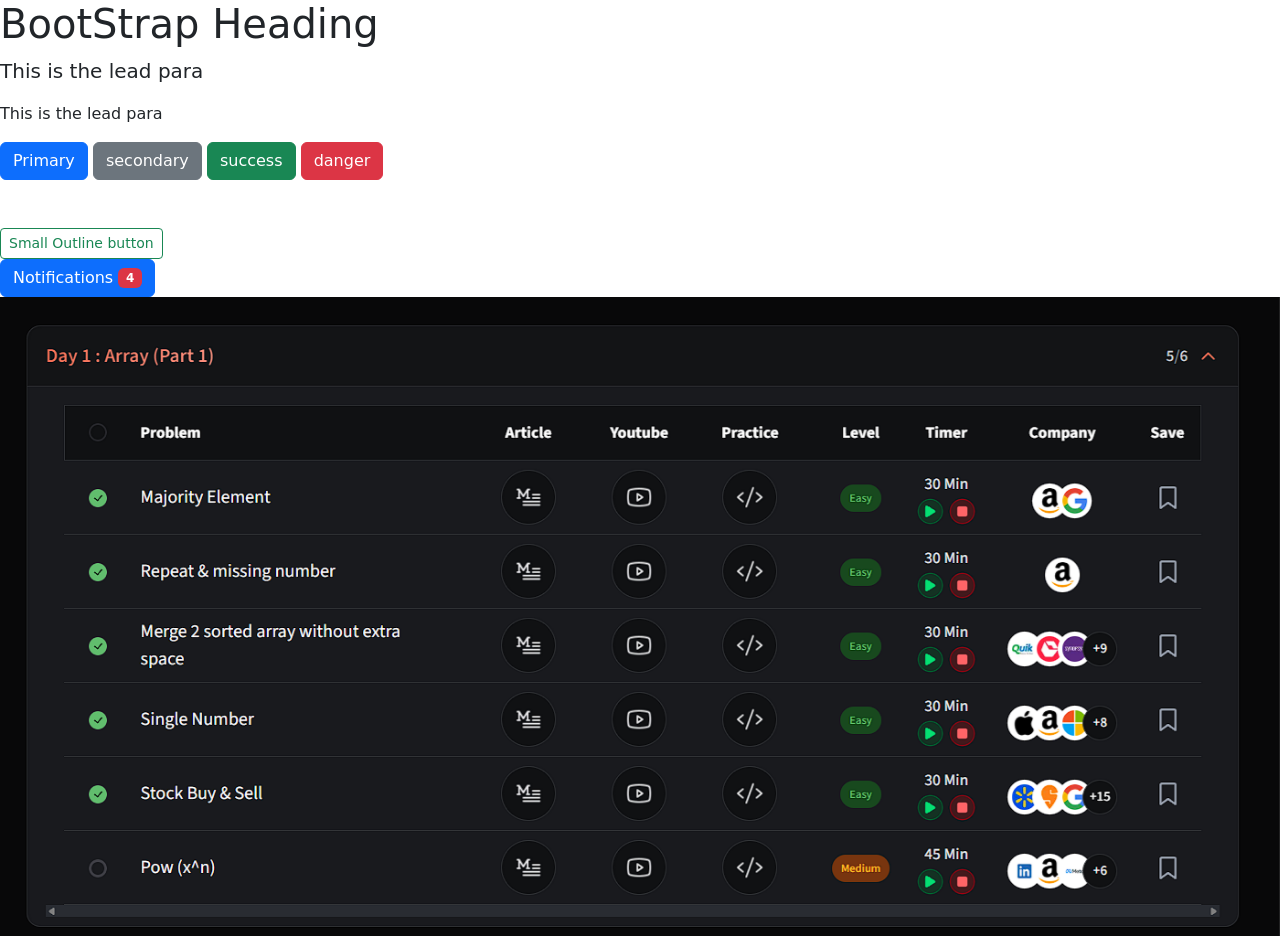
<file: index.html>
<!DOCTYPE html>
<html lang="en">
<head>
    <meta charset="UTF-8">
    <meta name="viewport" content="width=device-width, initial-scale=1.0">
    <title>Document</title>

    <link href="https://cdn.jsdelivr.net/npm/bootstrap@5.3.0/dist/css/bootstrap.min.css" rel="stylesheet">
 
    
</head>
<body>
    <!-- <img src="Ak.png" class="img-fluid" alt="responsive image"> -->
    <h1>BootStrap Heading</h1>
    <p class="lead">This is the lead para </p>
    <p >This is the lead para </p>
    <button type="button" class="btn btn-primary">Primary</button>
    <button type="button" class="btn btn-secondary">secondary</button>
    <button type="button" class="btn btn-success">success</button>
    <button type="button" class="btn btn-danger">danger</button>
    <br><br><br>
    <button type="button" class="btn btn-outline-success btn-sm">Small Outline button</button> 
    <!-- sm  or xl -->
    <br>
    <button class="btn btn-primary">Notifications <span class="badge bg-danger">4</span></button>

    <div id="carouselExampleSlidesOnly" class="carousel slide" data-bs-ride="carousel">
        <div class="carousel-inner">
            <div class="carousel-item active">
                <img src="Ak.png" class="d-block w-100" alt="Slide 1">
            </div>
            <div class="carousel-item ">
                <img src="Ak1.png" class="d-block w-100" alt="Slide 2">
            </div>
        </div>
    </div>
    
    <script src="https://cdn.jsdelivr.net/npm/bootstrap@5.3.0/dist/js/bootstrap.bundle.min.js"></script>
</body>
</html>
</file>
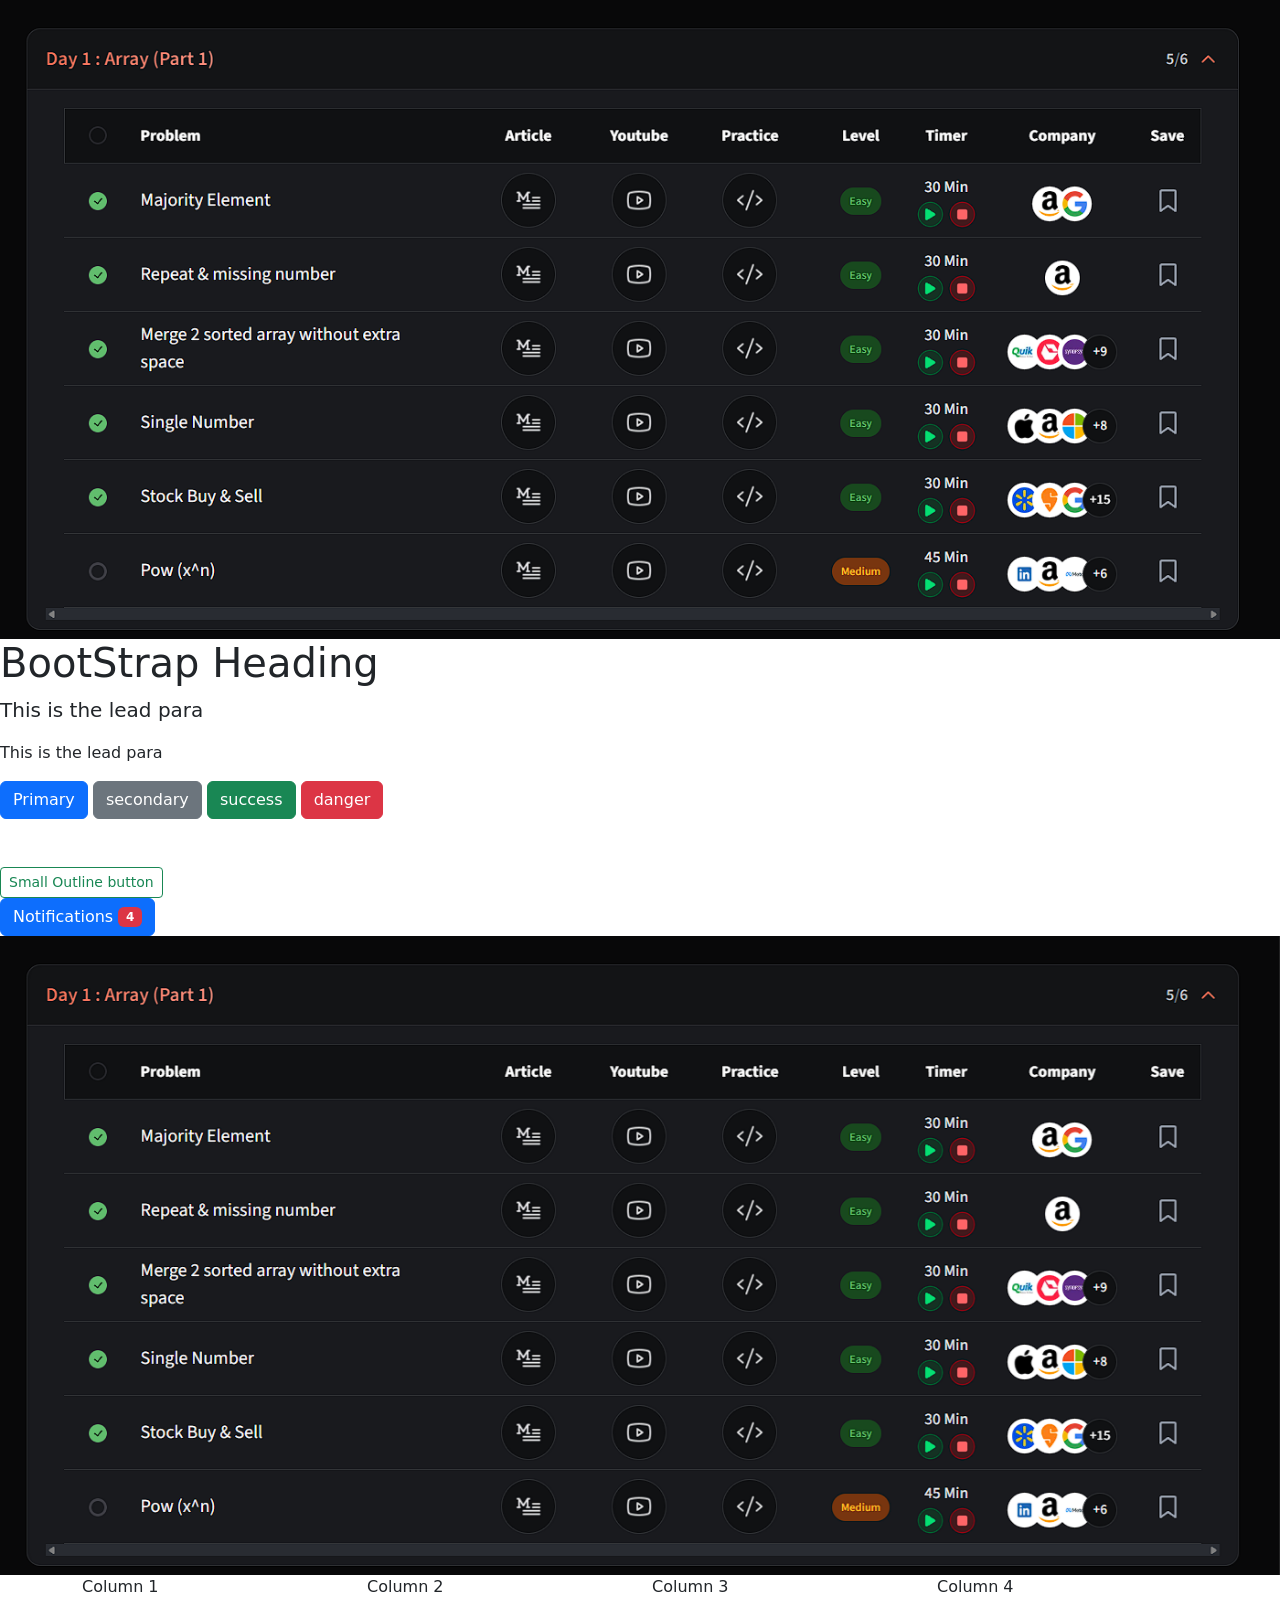
<file: bootstrap/index.html>
<!DOCTYPE html>
<html lang="en">
<head>
    <meta charset="UTF-8">
    <meta name="viewport" content="width=device-width, initial-scale=1.0">
    <title>Document</title>

    <link href="https://cdn.jsdelivr.net/npm/bootstrap@5.3.0/dist/css/bootstrap.min.css" rel="stylesheet">
 
    
</head>
<body>
    <img src="Ak.png" class="img-fluid" alt="responsive image">
    <h1>BootStrap Heading</h1>
    <p class="lead">This is the lead para </p>
    <p >This is the lead para </p>
    <button type="button" class="btn btn-primary">Primary</button>
    <button type="button" class="btn btn-secondary">secondary</button>
    <button type="button" class="btn btn-success">success</button>
    <button type="button" class="btn btn-danger">danger</button>
    <br><br><br>
    <button type="button" class="btn btn-outline-success btn-sm">Small Outline button</button> 
    <!-- sm  or xl -->
    <br>
    <button class="btn btn-primary">Notifications <span class="badge bg-danger">4</span></button>

    <div id="carouselExampleSlidesOnly" class="carousel slide" data-bs-ride="carousel">
        <div class="carousel-inner">
            <div class="carousel-item active">
                <img src="Ak.png" class="d-block w-100" alt="Slide 1">
            </div>
            <div class="carousel-item ">
                <img src="Ak1.png" class="d-block w-100" alt="Slide 2">
            </div>
        </div>
    </div>

    <div class="container">
        <div class="row">
            <div class="col-12 col-md-6 col-lg-3">Column 1</div>
            <div class="col-12 col-md-6 col-lg-3">Column 2</div>
            <div class="col-12 col-md-6 col-lg-3">Column 3</div>
            <div class="col-12 col-md-6 col-lg-3">Column 4</div>
        </div>
    </div>
    
    <script src="https://cdn.jsdelivr.net/npm/bootstrap@5.3.0/dist/js/bootstrap.bundle.min.js"></script>
</body>
</html>
</file>
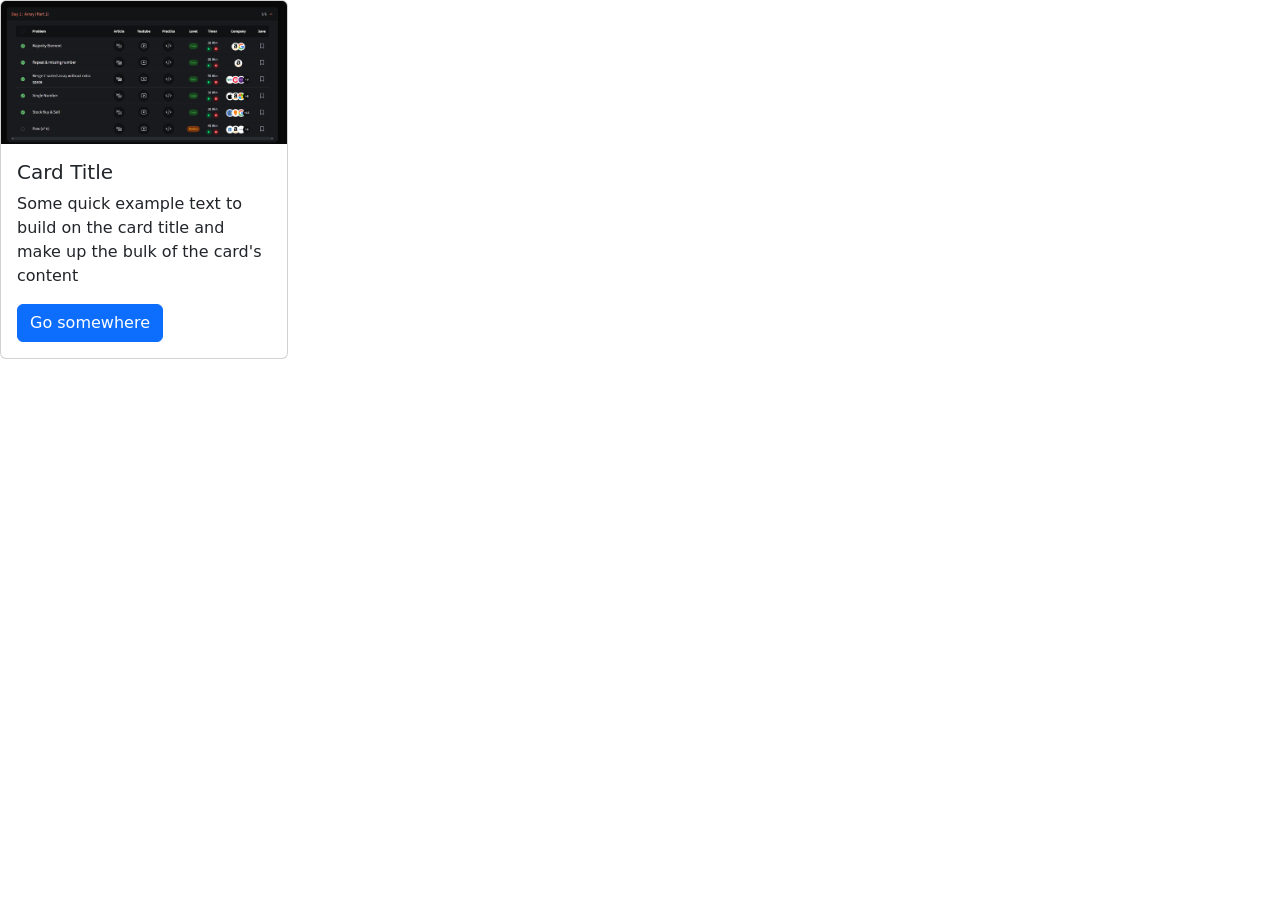
<file: bootstrap/card.html>
<!DOCTYPE html>
<html lang="en">
<head>
    <meta charset="UTF-8">
    <meta name="viewport" content="width=device-width, initial-scale=1.0">
    <title>Document</title>

    <link href="https://cdn.jsdelivr.net/npm/bootstrap@5.3.0/dist/css/bootstrap.min.css" rel="stylesheet">
 
    
</head>
<body>
    <div class="card" style="width:18rem;">
        <img src="Ak.png" class="card-img-top">
        <div class="card-body">
            <h5 class="class-title">Card Title</h5>
            <p class="card-text">Some quick example text to build on the card title and make up the bulk of the card's content</p>
            <a href="#" class="btn btn-primary">Go somewhere</a>
        </div>
    </div>
    
    <script src="https://cdn.jsdelivr.net/npm/bootstrap@5.3.0/dist/js/bootstrap.bundle.min.js"></script>
</body>
</html>
</file>
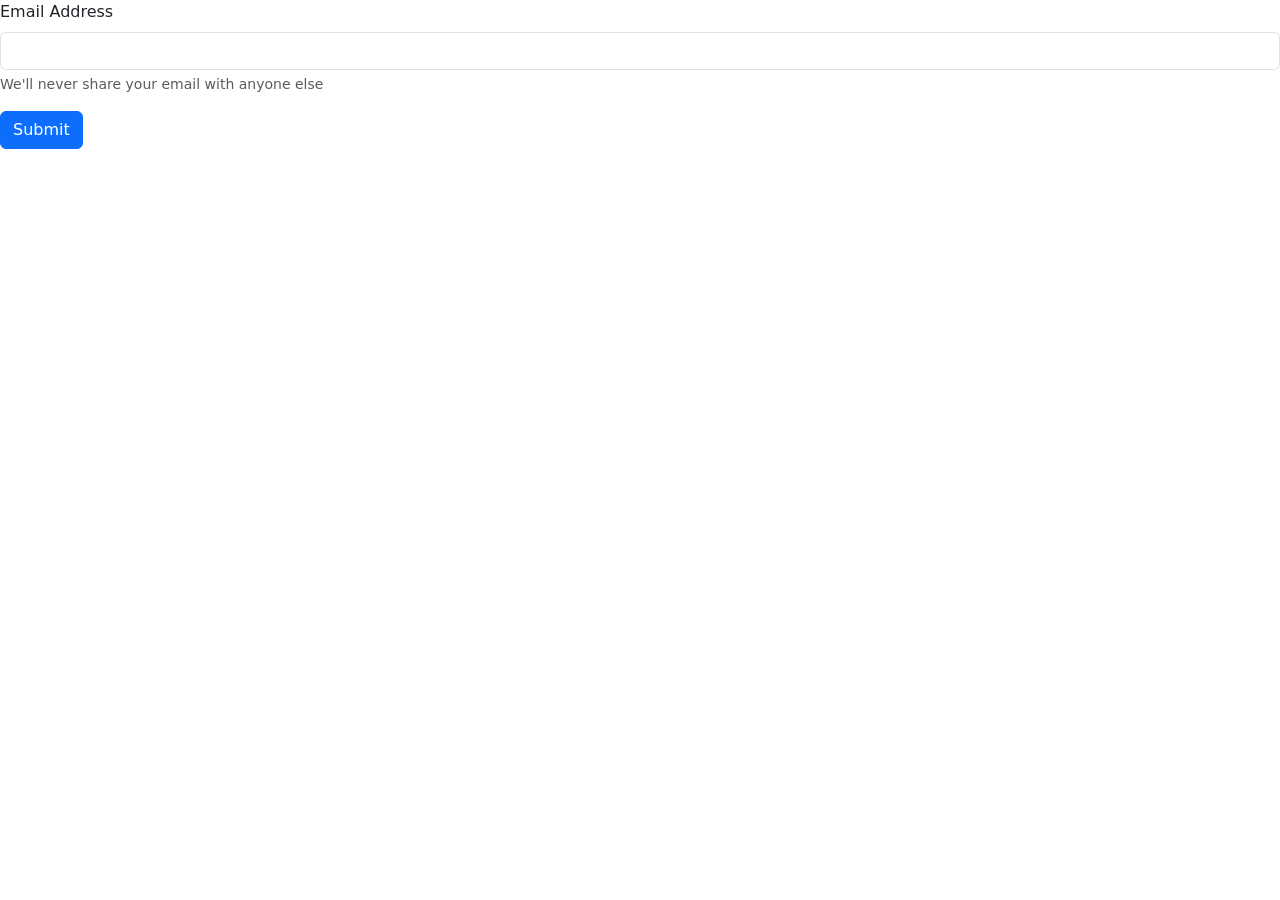
<file: bootstrap/form.html>
<!DOCTYPE html>
<html lang="en">
<head>
    <meta charset="UTF-8">
    <meta name="viewport" content="width=device-width, initial-scale=1.0">
    <title>Document</title>

    <link href="https://cdn.jsdelivr.net/npm/bootstrap@5.3.0/dist/css/bootstrap.min.css" rel="stylesheet">
 
    
</head>
<body>
    <form>
        <div class="mb-3"> 
            <!-- margin (m) ; b - bottom ; 3-12px -->
            <label for="exampleInputEmail1" class="form-label">Email Address</label>
            <input type="email" class="form-control" id="exampleInputEmail1" aria-describedby="emailHelp">
            <div id="emailHelp" class="form-text">We'll never share your email with anyone else</div>

        </div>
        <button type="submit" class="btn btn-primary" >Submit</button>
    </form>

    
    
    <script src="https://cdn.jsdelivr.net/npm/bootstrap@5.3.0/dist/js/bootstrap.bundle.min.js"></script>
</body>
</html>
</file>
